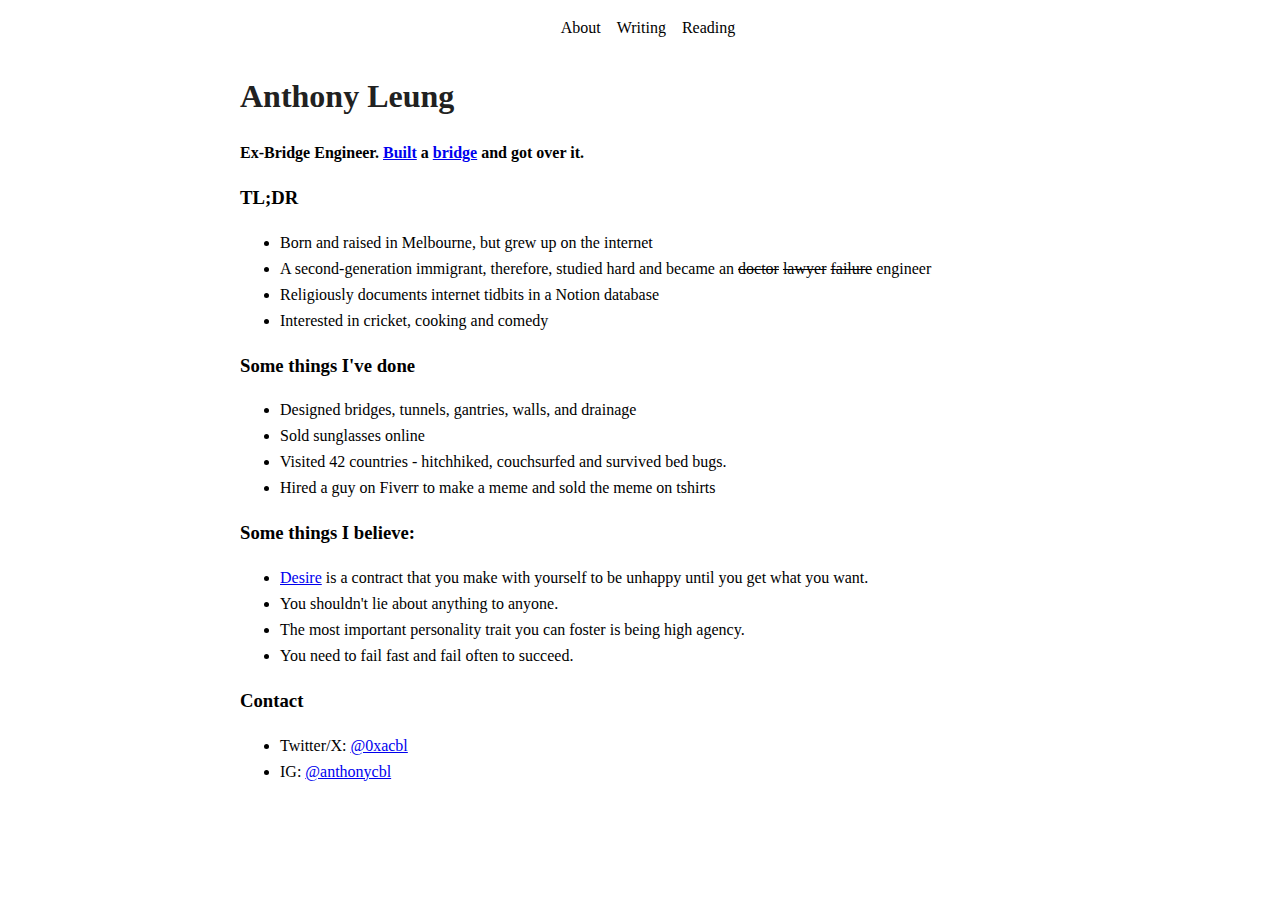
<file: index.html>
<!DOCTYPE html>
<html lang="en">

<head>
    <meta charset="UTF-8">
    <meta name="viewport" content="width=device-width, initial-scale=1.0">
    <meta name="description" content="the personal website of Anthony Leung" />
    <title>Anthony Leung</title>
    <link rel="stylesheet" href="style.css">
</head>

<body>
    <nav>
        <a href="index.html">About</a>
        <a href="writing.html">Writing</a>
        <a href="https://anthonycbl.notion.site/1130490783944ab28e9114ffd54fadfa?v=89f39c30ab7549e5b55bdaeafdd20a10"
            target="_blank">Reading</a>
    </nav>
    <h1>Anthony Leung</h1>

    <b>Ex-Bridge Engineer. <a href="Proof_of_Work.png" target="_blank">Built</a> a <a
            href="https://www.google.com/maps/@-38.1105529,145.1307176,3a,75y,272.15h,102.43t/data=!3m7!1e1!3m5!1smnuqtG8gvZgImTvzTaPojg!2e0!6shttps:%2F%2Fstreetviewpixels-pa.googleapis.com%2Fv1%2Fthumbnail%3Fcb_client%3Dmaps_sv.tactile%26w%3D900%26h%3D600%26pitch%3D-12.425629907898582%26panoid%3DmnuqtG8gvZgImTvzTaPojg%26yaw%3D272.1544623150125!7i16384!8i8192?entry=ttu&g_ep=EgoyMDI1MDEyMS4wIKXMDSoASAFQAw%3D%3D"
            target="_blank">bridge</a>
        and got over it.</b>

    <h3>TL;DR</h3>
    <ul>
        <li>Born and raised in Melbourne, but grew up on the internet</li>
        <li>A second-generation immigrant, therefore, studied hard and became an <s>doctor</s>
            <s>lawyer</s> <s>failure</s>
            engineer </a>
        </li>
        <li>Religiously documents internet tidbits in a Notion database</li>
        <li>Interested in cricket, cooking and comedy</li>
    </ul>

    <h3>Some things I've done</h3>
    <ul>
        <li>Designed bridges, tunnels, gantries, walls, and drainage</li>
        <li>Sold sunglasses online</li>
        <li>Visited 42 countries - hitchhiked, couchsurfed and survived bed bugs.</li>
        <li>Hired a guy on Fiverr to make a meme and sold the meme on tshirts</li>
    </ul>

    <h3>Some things I believe:</h3>
    <ul>
        <li><a href="https://x.com/naval/status/846774878195757057">Desire</a> is a contract that you make with yourself
            to be unhappy until you get what you want.</li>
        <li>You shouldn't lie about anything to anyone.</li>
        <li>The most important personality trait you can foster is being high agency.</li>
        <li>You need to fail fast and fail often to succeed.</li>

    </ul>

    <h3>Contact</h3>
    <ul>
        <li>Twitter/X: <a href="https://x.com/0xacbl">@0xacbl</a></li>
        <li>IG: <a href="https://www.instagram.com/anthonycbl/">@anthonycbl</a></li>
    </ul>

</body>

</html>
</file>
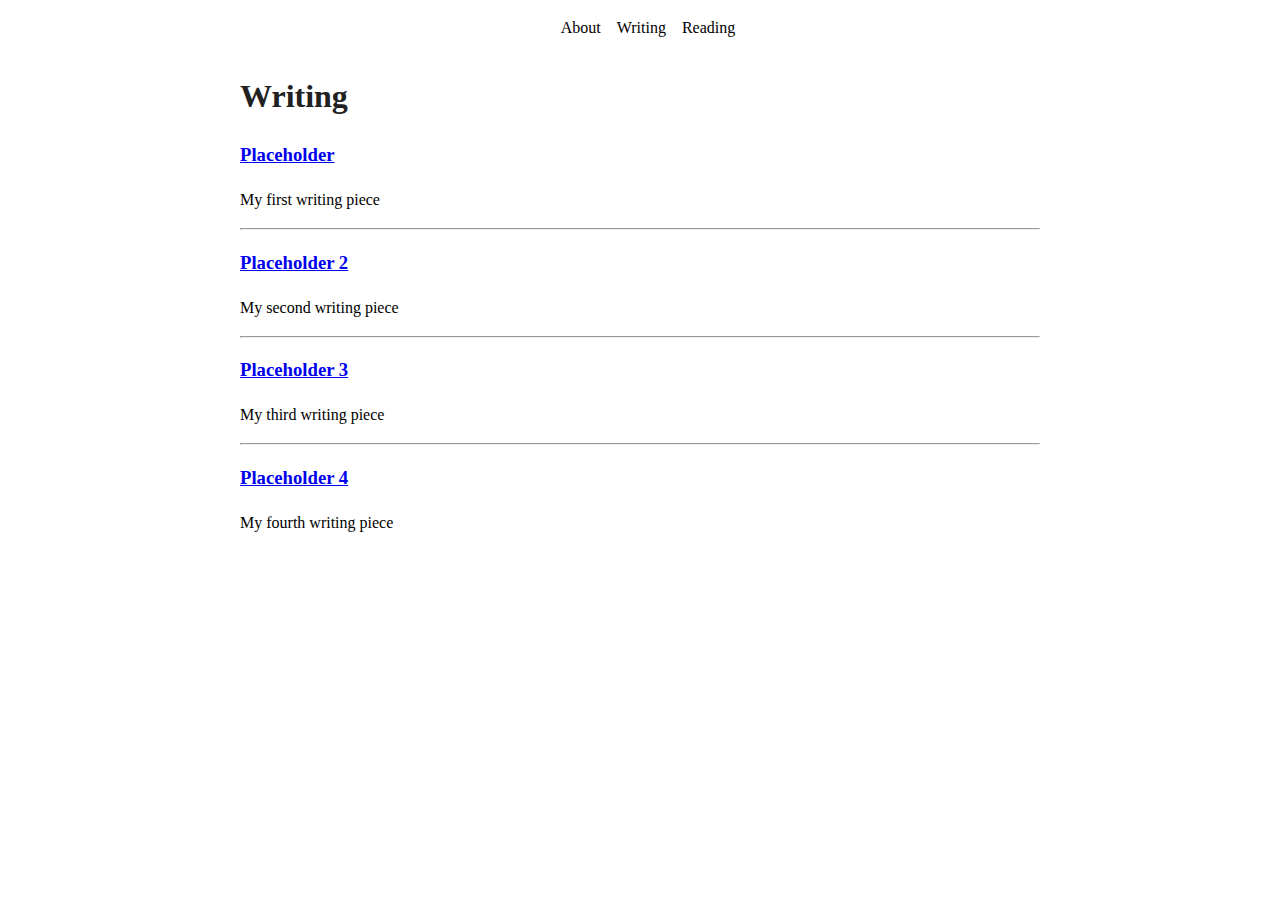
<file: writing.html>
<!DOCTYPE html>
<html lang="en">

<head>
    <meta charset="UTF-8">
    <meta name="viewport" content="width=device-width, initial-scale=1.0">
    <meta name="description" content="the personal website of Anthony Leung" />
    <title>Writing</title>
    <link rel="stylesheet" href="style.css">
</head>

<body>
    <nav>
        <a href="index.html">About</a>
        <a href="writing.html">Writing</a>
        <a href="https://anthonycbl.notion.site/1130490783944ab28e9114ffd54fadfa?v=89f39c30ab7549e5b55bdaeafdd20a10"
            target="_blank">Reading</a>
    </nav>
    <h1>Writing</h1>

    <h3><a href="#">Placeholder</a></h3>
    <p>My first writing piece</p>
    <hr>
    </hr>
    <h3><a href="#">Placeholder 2</a></h3>
    <p>My second writing piece</p>
    <hr>
    </hr>
    <h3><a href="#">Placeholder 3</a></h3>
    <p>My third writing piece</p>
    <hr>
    </hr>
    <h3><a href="#">Placeholder 4</a></h3>
    <p>My fourth writing piece</p>
</body>

</html>
</file>
<file: style.css>
nav {
  position: fixed;
  top: 0;
  left: 0;
  width: 100%;
  padding: 1rem 0;
  display: flex;
  justify-content: center;
  background-color: white;
}

nav a {
  color: black;
  text-decoration: none;
  margin-left: 1rem;
}

nav a:hover {
  text-decoration: underline;
}

body {
  font-family: Times, "Times New Roman", serif;
  max-width: 800px;
  margin: 40px auto;
  padding: 0 10px;
  line-height: 1.5;
}

h1 {
  padding-top: 2rem;
  color: rgb(33, 33, 33);
}

a {
  color: rgb(0, 0, 238);
}

ul {
  margin-top: 10px;
}

li {
  margin-bottom: 2px;
}

.nested {
  margin-left: 20px;
}
</file>
